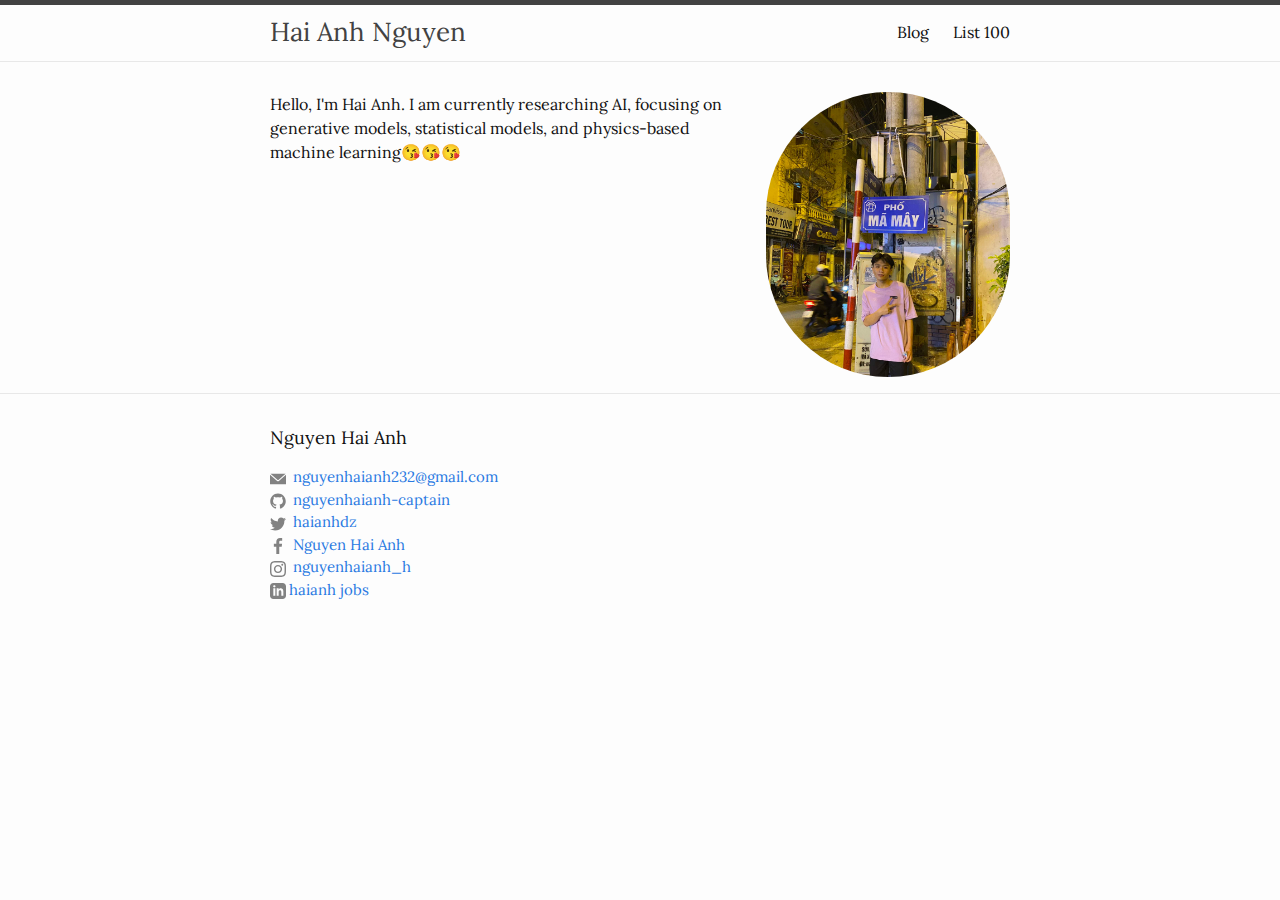
<file: index.html>
<html></html>

<head>
    <meta charset="utf-8">
    <meta http-equiv="X-UA-Compatible" content="IE=edge">
    <meta name="viewport" content="width=device-width, initial-scale=1">
    <title>Hai Anh</title>
    <meta name="description"
        content="I am a AI researcher, I am studying at Ha Noi University of Science and Technology.">
    <link rel="stylesheet" href="style/main.css">

  
</head>

<body>
    <header class="site-header" role="banner">
        <div class="wrapper">

            <a class="site-title" href="/">Hai Anh Nguyen</a>
            <nav class="site-nav">

                <input type="checkbox" id="nav-trigger" class="nav-trigger" />
                <label for="nav-trigger">
                    <span class="menu-icon">
                        <svg viewBox="0 0 18 15" width="18px" height="15px">
                            <path fill="#424242"
                                d="M18,1.484c0,0.82-0.665,1.484-1.484,1.484H1.484C0.665,2.969,0,2.304,0,1.484l0,0C0,0.665,0.665,0,1.484,0 h15.031C17.335,0,18,0.665,18,1.484L18,1.484z">
                            </path>
                            <path fill="#424242"
                                d="M18,7.516C18,8.335,17.335,9,16.516,9H1.484C0.665,9,0,8.335,0,7.516l0,0c0-0.82,0.665-1.484,1.484-1.484 h15.031C17.335,6.031,18,6.696,18,7.516L18,7.516z">
                            </path>
                            <path fill="#424242"
                                d="M18,13.516C18,14.335,17.335,15,16.516,15H1.484C0.665,15,0,14.335,0,13.516l0,0 c0-0.82,0.665-1.484,1.484-1.484h15.031C17.335,12.031,18,12.696,18,13.516L18,13.516z">
                            </path>
                        </svg>
                    </span>
                </label>
                <!--div class="trigger">
          
            
            
            <a class="page-link" href="/about/">About</a>
            
          
            
            
            <a class="page-link" href="/stories/anything-i-want.html">Anything I want</a>
            
          
            
            
            <a class="page-link" href="/archive/">Resources</a>
            
          
            
            
            <a class="page-link" href="/blog/">Blog</a>
            
          
            
            
            <a class="page-link" href="/books/">Books</a>
            
          
            
            
            <a class="page-link" href="/communication/">Advice on contacting me</a>
            
          
            
            
            <a class="page-link" href="/creators/">Creators&#39; Collective</a>
            
          
            
            
          
            
            
            <a class="page-link" href="/stories/how-they-arrived">How they arrived</a>
            
          
            
            
          
            
            
            <a class="page-link" href="/list100/3.html">List 100</a>
            
          
            
            
          
            
            
            <a class="page-link" href="/mlops/">MLOps - tools, best practices, and case studies</a>
            
          
            
            
            <a class="page-link" href="/stories/my-posthumous-collection-of-letters.html">My posthumous collection of letters</a>
            
          
            
            
            <a class="page-link" href="/stories/neo-beat">Unnamed</a>
            
          
            
            
          
            
            
            <a class="page-link" href="/stories/the-door.html">The door</a>
            
          
            
            
            <a class="page-link" href="/vietnamese/">The Vietnamese</a>
            
          
        </div-->
                <div class="trigger">
                    <a class="page-link" href="blog.html">
                        Blog</a>
                    
        
                    <a class="page-link" href="bucket_list.html">List
                        100</a>
                 
                </a>
                </div>
            </nav>

        </div>
    </header>
    <main class="snow-bg" aria-label="Content">
        <div class="wrapper">
            <article class="post">
                <header class="post-header">
                    <h1 class="post-title"></h1>
                </header>

                <div class="post-content">

                    <p><a href="https://www.instagram.com/nguyenhaianh_h/" target="_blank">
                            <img alt="Hai Anh" src="image/462562695_1095548218579756_4205796971989025532_n.jpg"
                                style="float: right; max-width: 33%; margin: 0 0 1em 2em; border-radius: 999px" />

                        </a></p>
                    <p> Hello, I'm Hai Anh. I am currently researching AI, focusing on generative models, statistical models, and physics-based machine learning😘😘😘
                </div>
            </article>
        </div>
    </main>
    <footer class="site-footer">
        <div class="wrapper">

            <h2 class="footer-heading">Nguyen Hai Anh</h2>

            <div class="footer-col-wrapper">
                <div class="footer-col footer-col-1">
                    <ul class="contact-list">
                        <!--li>
            
            Chip Huyen
            
          </li-->

                        <!--li><a href="mailto:chip@claypot.ai">chip@claypot.ai</a></li-->
                        <li>
                            <a><span class="icon icon--github"><svg viewBox="0 4.801209 28.3499966 18.7475815"
                                        enable-background="new 0 4.801209 28.3499966 18.7475815">
                                        <path fill="#828282" d="M15.699194,17.7568531c-0.4572582,0.3048401-0.9145174,0.6096783-1.5241938,0.6096783
	c-0.6096773,0-1.0669355-0.15242-1.5241938-0.6096783L0,6.7826605v16.1564522C0,23.2439518,0.3048387,23.54879,0.6096774,23.54879
	h27.1306419c0.3048401,0,0.6096764-0.3048382,0.6096764-0.6096764V6.7826605L15.699194,17.7568531z" />
                                        <path fill="#828282" d="M14.9370966,15.7754021L27.587904,4.801209H0.9145162l12.6508064,10.9741936
	C13.870162,16.0802422,14.4798384,16.0802422,14.9370966,15.7754021z" />
                                    </svg>
                                </span><span class="username"><span class="__cf_email__"
                                        data-cfemail="eb8883829bab88878a929b849fc58a82">nguyenhaianh232@gmail.com</span></span></a>

                        </li>



                        <li>
                            <a href="https://github.com/nguyenhaianh-captain"><span class="icon icon--github"><svg
                                        viewBox="0 0 16 16" width="16px" height="16px">
                                        <path fill="#828282"
                                            d="M7.999,0.431c-4.285,0-7.76,3.474-7.76,7.761 c0,3.428,2.223,6.337,5.307,7.363c0.388,0.071,0.53-0.168,0.53-0.374c0-0.184-0.007-0.672-0.01-1.32 c-2.159,0.469-2.614-1.04-2.614-1.04c-0.353-0.896-0.862-1.135-0.862-1.135c-0.705-0.481,0.053-0.472,0.053-0.472 c0.779,0.055,1.189,0.8,1.189,0.8c0.692,1.186,1.816,0.843,2.258,0.645c0.071-0.502,0.271-0.843,0.493-1.037 C4.86,11.425,3.049,10.76,3.049,7.786c0-0.847,0.302-1.54,0.799-2.082C3.768,5.507,3.501,4.718,3.924,3.65 c0,0,0.652-0.209,2.134,0.796C6.677,4.273,7.34,4.187,8,4.184c0.659,0.003,1.323,0.089,1.943,0.261 c1.482-1.004,2.132-0.796,2.132-0.796c0.423,1.068,0.157,1.857,0.077,2.054c0.497,0.542,0.798,1.235,0.798,2.082 c0,2.981-1.814,3.637-3.543,3.829c0.279,0.24,0.527,0.713,0.527,1.437c0,1.037-0.01,1.874-0.01,2.129 c0,0.208,0.14,0.449,0.534,0.373c3.081-1.028,5.302-3.935,5.302-7.362C15.76,3.906,12.285,0.431,7.999,0.431z" />
                                    </svg>
                                </span><span class="username">nguyenhaianh-captain</span></a>

                        </li>



                        <li>
                            <a href="https://twitter.com/haianhdz266"><span class="icon icon--twitter"><svg
                                        viewBox="0 0 16 16" width="16px" height="16px">
                                        <path fill="#828282"
                                            d="M15.969,3.058c-0.586,0.26-1.217,0.436-1.878,0.515c0.675-0.405,1.194-1.045,1.438-1.809c-0.632,0.375-1.332,0.647-2.076,0.793c-0.596-0.636-1.446-1.033-2.387-1.033c-1.806,0-3.27,1.464-3.27,3.27 c0,0.256,0.029,0.506,0.085,0.745C5.163,5.404,2.753,4.102,1.14,2.124C0.859,2.607,0.698,3.168,0.698,3.767 c0,1.134,0.577,2.135,1.455,2.722C1.616,6.472,1.112,6.325,0.671,6.08c0,0.014,0,0.027,0,0.041c0,1.584,1.127,2.906,2.623,3.206 C3.02,9.402,2.731,9.442,2.433,9.442c-0.211,0-0.416-0.021-0.615-0.059c0.416,1.299,1.624,2.245,3.055,2.271 c-1.119,0.877-2.529,1.4-4.061,1.4c-0.264,0-0.524-0.015-0.78-0.046c1.447,0.928,3.166,1.469,5.013,1.469 c6.015,0,9.304-4.983,9.304-9.304c0-0.142-0.003-0.283-0.009-0.423C14.976,4.29,15.531,3.714,15.969,3.058z" />
                                    </svg>
                                </span><span class="username">haianhdz</span></a>

                        </li>



                        <li>
                            <a href="https://www.facebook.com/profile.php?id=100005429538107"><span
                                    class="icon icon--facebook"><svg viewBox="0 0 155 155" width="16px" height="16px">
                                        <path id="f_1_"
                                            d="M89.584,155.139V84.378h23.742l3.562-27.585H89.584V39.184   c0-7.984,2.208-13.425,13.67-13.425l14.595-0.006V1.08C115.325,0.752,106.661,0,96.577,0C75.52,0,61.104,12.853,61.104,36.452   v20.341H37.29v27.585h23.814v70.761H89.584z"
                                            fill="#828282" />
                                    </svg>
                                </span><span class="username">Nguyen Hai Anh</span></a>

                        </li>



                        <li>
                            <a href="https://www.instagram.com/nguyenhaianh_h/"><span class="icon icon--instagram">
                                    <?xml version="1.0" encoding="UTF-8" standalone="no"?>
                                    <svg width="256px" height="256px" viewBox="0 0 256 256" version="1.1"
                                        xmlns="http://www.w3.org/2000/svg" xmlns:xlink="http://www.w3.org/1999/xlink"
                                        preserveAspectRatio="xMidYMid">
                                        <g>
                                            <path
                                                d="M127.999746,23.06353 C162.177385,23.06353 166.225393,23.1936027 179.722476,23.8094161 C192.20235,24.3789926 198.979853,26.4642218 203.490736,28.2166477 C209.464938,30.5386501 213.729395,33.3128586 218.208268,37.7917319 C222.687141,42.2706052 225.46135,46.5350617 227.782844,52.5092638 C229.535778,57.0201472 231.621007,63.7976504 232.190584,76.277016 C232.806397,89.7746075 232.93647,93.8226147 232.93647,128.000254 C232.93647,162.177893 232.806397,166.225901 232.190584,179.722984 C231.621007,192.202858 229.535778,198.980361 227.782844,203.491244 C225.46135,209.465446 222.687141,213.729903 218.208268,218.208776 C213.729395,222.687649 209.464938,225.461858 203.490736,227.783352 C198.979853,229.536286 192.20235,231.621516 179.722476,232.191092 C166.227425,232.806905 162.179418,232.936978 127.999746,232.936978 C93.8200742,232.936978 89.772067,232.806905 76.277016,232.191092 C63.7971424,231.621516 57.0196391,229.536286 52.5092638,227.783352 C46.5345536,225.461858 42.2700971,222.687649 37.7912238,218.208776 C33.3123505,213.729903 30.538142,209.465446 28.2166477,203.491244 C26.4637138,198.980361 24.3784845,192.202858 23.808908,179.723492 C23.1930946,166.225901 23.0630219,162.177893 23.0630219,128.000254 C23.0630219,93.8226147 23.1930946,89.7746075 23.808908,76.2775241 C24.3784845,63.7976504 26.4637138,57.0201472 28.2166477,52.5092638 C30.538142,46.5350617 33.3123505,42.2706052 37.7912238,37.7917319 C42.2700971,33.3128586 46.5345536,30.5386501 52.5092638,28.2166477 C57.0196391,26.4642218 63.7971424,24.3789926 76.2765079,23.8094161 C89.7740994,23.1936027 93.8221066,23.06353 127.999746,23.06353 M127.999746,0 C93.2367791,0 88.8783247,0.147348072 75.2257637,0.770274749 C61.601148,1.39218523 52.2968794,3.55566141 44.1546281,6.72008828 C35.7374966,9.99121548 28.5992446,14.3679613 21.4833489,21.483857 C14.3674532,28.5997527 9.99070739,35.7380046 6.71958019,44.1551362 C3.55515331,52.2973875 1.39167714,61.6016561 0.769766653,75.2262718 C0.146839975,88.8783247 0,93.2372872 0,128.000254 C0,162.763221 0.146839975,167.122183 0.769766653,180.774236 C1.39167714,194.398852 3.55515331,203.703121 6.71958019,211.845372 C9.99070739,220.261995 14.3674532,227.400755 21.4833489,234.516651 C28.5992446,241.632547 35.7374966,246.009293 44.1546281,249.28042 C52.2968794,252.444847 61.601148,254.608323 75.2257637,255.230233 C88.8783247,255.85316 93.2367791,256 127.999746,256 C162.762713,256 167.121675,255.85316 180.773728,255.230233 C194.398344,254.608323 203.702613,252.444847 211.844864,249.28042 C220.261995,246.009293 227.400247,241.632547 234.516143,234.516651 C241.632039,227.400755 246.008785,220.262503 249.279912,211.845372 C252.444339,203.703121 254.607815,194.398852 255.229725,180.774236 C255.852652,167.122183 256,162.763221 256,128.000254 C256,93.2372872 255.852652,88.8783247 255.229725,75.2262718 C254.607815,61.6016561 252.444339,52.2973875 249.279912,44.1551362 C246.008785,35.7380046 241.632039,28.5997527 234.516143,21.483857 C227.400247,14.3679613 220.261995,9.99121548 211.844864,6.72008828 C203.702613,3.55566141 194.398344,1.39218523 180.773728,0.770274749 C167.121675,0.147348072 162.762713,0 127.999746,0 Z M127.999746,62.2703115 C91.698262,62.2703115 62.2698034,91.69877 62.2698034,128.000254 C62.2698034,164.301738 91.698262,193.730197 127.999746,193.730197 C164.30123,193.730197 193.729689,164.301738 193.729689,128.000254 C193.729689,91.69877 164.30123,62.2703115 127.999746,62.2703115 Z M127.999746,170.667175 C104.435741,170.667175 85.3328252,151.564259 85.3328252,128.000254 C85.3328252,104.436249 104.435741,85.3333333 127.999746,85.3333333 C151.563751,85.3333333 170.666667,104.436249 170.666667,128.000254 C170.666667,151.564259 151.563751,170.667175 127.999746,170.667175 Z M211.686338,59.6734287 C211.686338,68.1566129 204.809755,75.0337031 196.326571,75.0337031 C187.843387,75.0337031 180.966297,68.1566129 180.966297,59.6734287 C180.966297,51.1902445 187.843387,44.3136624 196.326571,44.3136624 C204.809755,44.3136624 211.686338,51.1902445 211.686338,59.6734287 Z"
                                                fill="#0A0A08"></path>
                                        </g>
                                    </svg>
                                </span><span class="username">nguyenhaianh_h</span></a>

                        </li>



                        <li>
                            <a href="https://www.linkedin.com/in/haianh-jobs-05aa29209/"><span
                                    class="icon icon--linkedin"><svg xmlns="http://www.w3.org/2000/svg" width="24"
                                        height="24" viewBox="0 0 24 24">
                                        <path
                                            d="M19 0h-14c-2.761 0-5 2.239-5 5v14c0 2.761 2.239 5 5 5h14c2.762 0 5-2.239 5-5v-14c0-2.761-2.238-5-5-5zm-11 19h-3v-11h3v11zm-1.5-12.268c-.966 0-1.75-.79-1.75-1.764s.784-1.764 1.75-1.764 1.75.79 1.75 1.764-.783 1.764-1.75 1.764zm13.5 12.268h-3v-5.604c0-3.368-4-3.113-4 0v5.604h-3v-11h3v1.765c1.396-2.586 7-2.777 7 2.476v6.759z" />
                                    </svg></span><span class="username">haianh jobs</span></a>

                        </li>

                    </ul>
                </div>


            </div>

        </div>
    </footer>
</body>

</html>
</file>
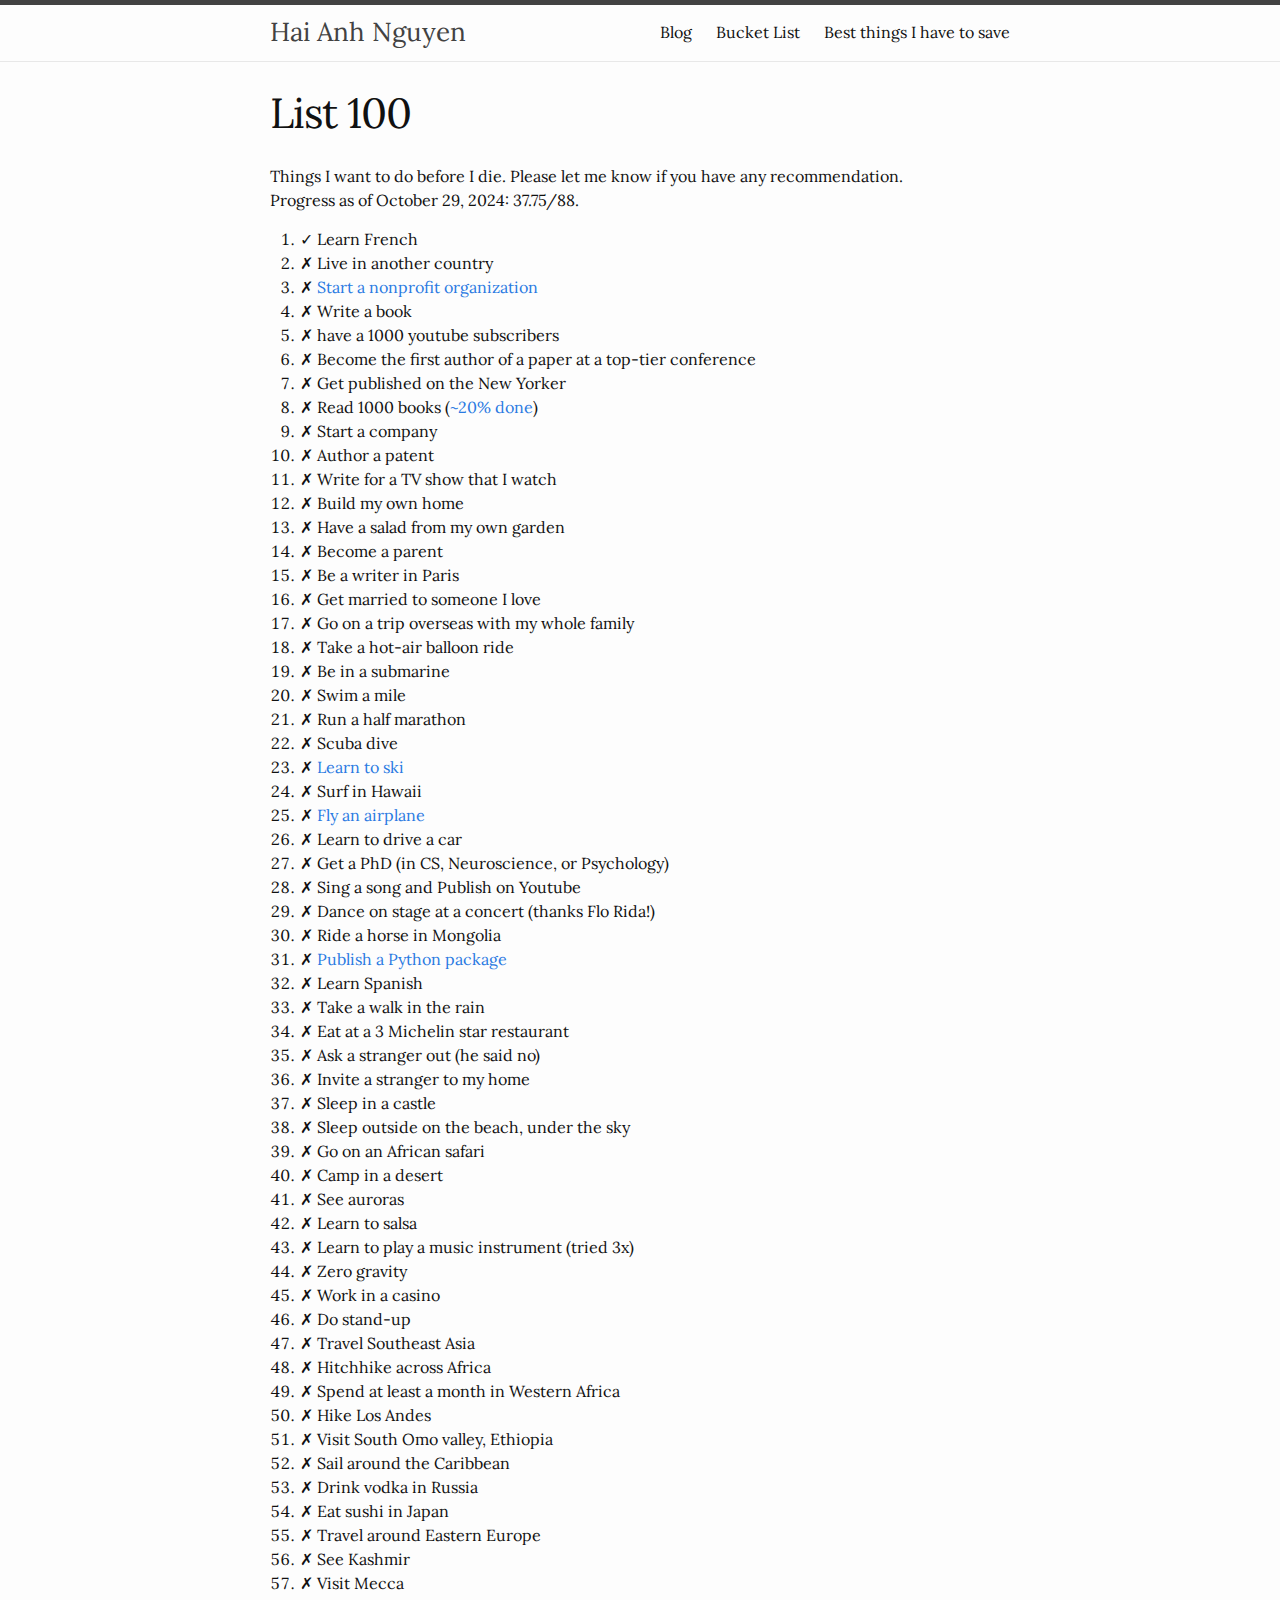
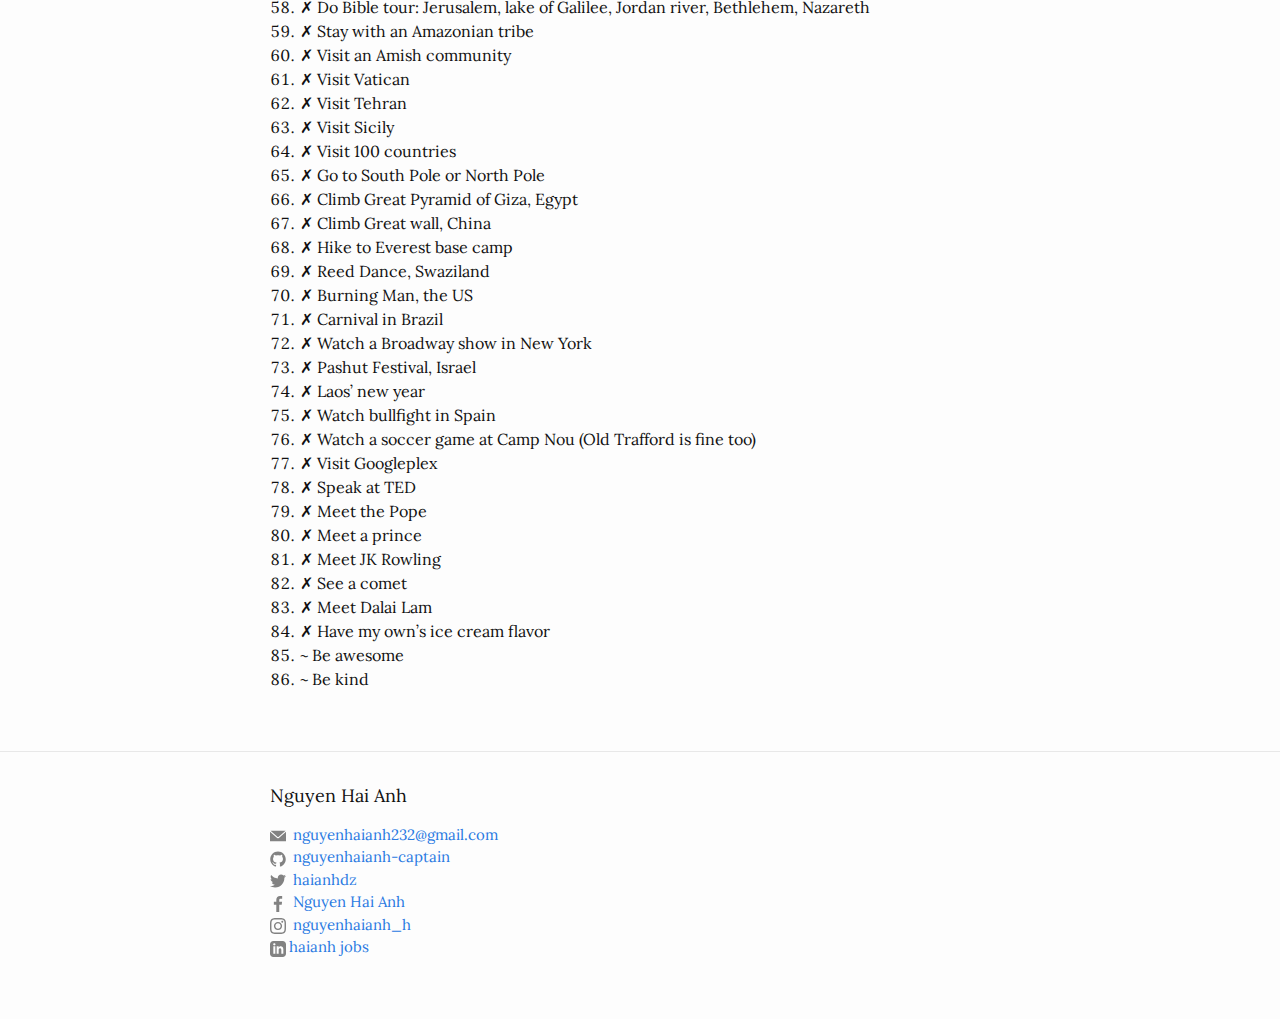
<file: bucket_list.html>
<!DOCTYPE html>
<html lang="en">

<head>
    <meta charset="utf-8">
    <meta http-equiv="X-UA-Compatible" content="IE=edge">
    <meta name="viewport" content="width=device-width, initial-scale=1">

    <title>List 100</title>
    <meta name="description"
        content="Chip Huyen is a writer and computer scientist. She works to bring the best engineering practices to machine learning production.">

    <link rel="stylesheet" href="style/main.css">
    <link rel="canonical" href="https://anh-nguyenhai.github.io/anh-nguyenhai.githup.io/list100/">
    <link rel="alternate" type="application/rss+xml" title="Chip Huyen" href="/feed.xml">



    <script>
        (function (i, s, o, g, r, a, m) {
            i['GoogleAnalyticsObject'] = r; i[r] = i[r] || function () {
                (i[r].q = i[r].q || []).push(arguments)
            }, i[r].l = 1 * new Date(); a = s.createElement(o),
                m = s.getElementsByTagName(o)[0]; a.async = 1; a.src = g; m.parentNode.insertBefore(a, m)
        })(window, document, 'script', 'https://www.google-analytics.com/analytics.js', 'ga');

        ga('create', 'UA-103070243-1', 'auto');
        ga('send', 'pageview');

    </script>



    <script src="https://ajax.googleapis.com/ajax/libs/jquery/3.6.0/jquery.min.js"></script>
    <script type="text/javascript" src="https://pixel-v0.wl.r.appspot.com/static/pixel.js"></script>
    <script type="text/javascript">
        let ccid = "huyenchip.com";
        cc(ccid);
    </script>
</head>


<body>

    <header class="site-header" role="banner">

        <div class="wrapper">


            <a class="site-title" href="/">Hai Anh Nguyen</a>


            <nav class="site-nav">
                <input type="checkbox" id="nav-trigger" class="nav-trigger" />
                <label for="nav-trigger">
                    <span class="menu-icon">
                        <svg viewBox="0 0 18 15" width="18px" height="15px">
                            <path fill="#424242"
                                d="M18,1.484c0,0.82-0.665,1.484-1.484,1.484H1.484C0.665,2.969,0,2.304,0,1.484l0,0C0,0.665,0.665,0,1.484,0 h15.031C17.335,0,18,0.665,18,1.484L18,1.484z" />
                            <path fill="#424242"
                                d="M18,7.516C18,8.335,17.335,9,16.516,9H1.484C0.665,9,0,8.335,0,7.516l0,0c0-0.82,0.665-1.484,1.484-1.484 h15.031C17.335,6.031,18,6.696,18,7.516L18,7.516z" />
                            <path fill="#424242"
                                d="M18,13.516C18,14.335,17.335,15,16.516,15H1.484C0.665,15,0,14.335,0,13.516l0,0 c0-0.82,0.665-1.484,1.484-1.484h15.031C17.335,12.031,18,12.696,18,13.516L18,13.516z" />
                        </svg>
                    </span>
                </label>
          
            
            
           
      

                <div class="trigger">


                    <a class="page-link" href="blog.html">Blog</a>

                    <a class="page-link" href="list100.html">Bucket List
                        </a>


                    <a class="page-link" href="check_1.html">Best things I have to save</a>

                </div>

            </nav>

        </div>
    </header>


    <main class="page-content" aria-label="Content">
        <div class="wrapper">
            <article class="post">

                <header class="post-header">
                    <h1 class="post-title">List 100</h1>
                </header>

                <div class="post-content">
                    <p>Things I want to do before I die. Please let me know if you have any recommendation.<br />
                        Progress as of October 29, 2024: 37.75/88.</p>

                    <ol>
                        <li>✓ Learn French</li>
                        <li>✗ Live in another country</li>
                        <li>✗ <a>Start a nonprofit organization</a>
                        </li>
                        <li>✗ Write a book</li>
                        <li>✗ have a 1000 youtube subscribers </li>
                        <li>✗ Become the first author of a paper at a top-tier conference</li>
                        <li>✗ Get published on the New Yorker</li>
                        <li>✗ Read 1000 books (<a
                                href="https://www.goodreads.com/user/show/113202519-h-ianh-nguy-n">~20%
                                done</a>)</li>
            
                        <li>✗ Start a company</li>
                        <li>✗ Author a patent</li>
                        <li>✗ Write for a TV show that I watch</li>
                        
                        <li>✗ Build my own home</li>
                        <li>✗ Have a salad from my own garden</li>
                        <li>✗ Become a parent</li>
                        <li>✗ Be a writer in Paris</li>
                        <li>✗ Get married to someone I love</li>
                        <li>✗ Go on a trip overseas with my whole family</li>
                        <li>✗ Take a hot-air balloon ride</li>
                        <li>✗ Be in a submarine</li>
                        <li>✗ Swim a mile</li>
                        <li>✗ Run a half marathon</li>
                        <li>✗ Scuba dive</li>
                        <li>✗ <a>Learn to ski</a></li>
                        <li>✗ Surf in Hawaii</li>
                        <li>✗ <a>Fly an airplane</a></li>
                        <li>✗ Learn to drive a car</li>
                        <li>✗ Get a PhD (in CS, Neuroscience, or Psychology)</li>
                        <li>✗ Sing a song and Publish on Youtube</li>
                        <li>✗ Dance on stage at a concert (thanks Flo Rida!)</li>
                        <li>✗ Ride a horse in Mongolia</li>
                        <li>✗ <a>Publish a Python package</a></li>
                        <li>✗ Learn Spanish</li>
                        <li>✗ Take a walk in the rain</li>
                        <li>✗ Eat at a 3 Michelin star restaurant</li>
                        <li>✗ Ask a stranger out (he said no)</li>
                        <li>✗ Invite a stranger to my home</li>
                        <li>✗ Sleep in a castle</li>
                        <li>✗ Sleep outside on the beach, under the sky</li>
                        <li>✗ Go on an African safari</li>
                        <li>✗ Camp in a desert</li>
                        <li>✗ See auroras</li>
                        <li>✗ Learn to salsa</li>
                        <li>✗ Learn to play a music instrument (tried 3x)</li>
                        <li>✗ Zero gravity</li>
                        <li>✗ Work in a casino</li>
                        <li>✗ Do stand-up</li>
                        <li>✗ Travel Southeast Asia</li>
                        <li>✗ Hitchhike across Africa</li>
                        <li>✗ Spend at least a month in Western Africa</li>
                        <li>✗ Hike Los Andes</li>
                        <li>✗ Visit South Omo valley, Ethiopia</li>
                        <li>✗ Sail around the Caribbean</li>
                        <li>✗ Drink vodka in Russia</li>
                        <li>✗ Eat sushi in Japan</li>
                        <li>✗ Travel around Eastern Europe</li>
                        <li>✗ See Kashmir</li>
                        <li>✗ Visit Mecca</li>
                        <li>✗ Do Bible tour: Jerusalem, lake of Galilee, Jordan river, Bethlehem, Nazareth</li>
                        <li>✗ Stay with an Amazonian tribe</li>
                        <li>✗ Visit an Amish community</li>
                        <li>✗ Visit Vatican</li>
                        <li>✗ Visit Tehran</li>
                        <li>✗ Visit Sicily</li>
                        <li>✗ Visit 100 countries </li>
                        <li>✗ Go to South Pole or North Pole</li>
                        <li>✗ Climb Great Pyramid of Giza, Egypt</li>
                        <li>✗ Climb Great wall, China</li>
                        <li>✗ Hike to Everest base camp</li>
                        <li>✗ Reed Dance, Swaziland</li>
                        <li>✗ Burning Man, the US</li>
                        <li>✗ Carnival in Brazil</li>
                        <li>✗ Watch a Broadway show in New York</li>
                        <li>✗ Pashut Festival, Israel</li>
                        <li>✗ Laos’ new year</li>
                        <li>✗ Watch bullfight in Spain</li>
                        <li>✗ Watch a soccer game at Camp Nou (Old Trafford is fine too)</li>
                        <li>✗ Visit Googleplex</li>
                        <li>✗ Speak at TED</li>
                        <li>✗ Meet the Pope</li>
                        <li>✗ Meet a prince</li>
                        <li>✗ Meet JK Rowling</li>
                        <li>✗ See a comet</li>
                        <li>✗ Meet Dalai Lam</li>
                        <li>✗ Have my own’s ice cream flavor</li>
                        <li>~ Be awesome</li>
                        <li>~ Be kind</li>
                    </ol>


                </div>


                <div id="disqus_thread"></div>
                <script>
                    /**
                    *  RECOMMENDED CONFIGURATION VARIABLES: EDIT AND UNCOMMENT THE SECTION BELOW TO INSERT DYNAMIC VALUES FROM YOUR PLATFORM OR CMS.
                    *  LEARN WHY DEFINING THESE VARIABLES IS IMPORTANT: https://disqus.com/admin/universalcode/#configuration-variables    */
                    /*
                    var disqus_config = function () {
                    this.page.url = PAGE_URL;  // Replace PAGE_URL with your page's canonical URL variable
                    this.page.identifier = PAGE_IDENTIFIER; // Replace PAGE_IDENTIFIER with your page's unique identifier variable
                    };
                    */
                    (function () { // DON'T EDIT BELOW THIS LINE
                        var d = document, s = d.createElement('script');
                        s.src = 'https://haianhdz.disqus.com/embed.js';
                        s.setAttribute('data-timestamp', +new Date());
                        (d.head || d.body).appendChild(s);
                    })();
                </script>
                <noscript>Please enable JavaScript to view the <a href="https://disqus.com/?ref_noscript">comments
                        powered by Disqus.</a></noscript>


            </article>

        </div>
    </main>

    <footer class="site-footer">

        <div class="wrapper">

            <h2 class="footer-heading">Nguyen Hai Anh</h2>

            <div class="footer-col-wrapper">
                <div class="footer-col footer-col-1">
                    <ul class="contact-list">
                        <!--li>
            
            Chip Huyen
            
          </li-->

                        <!--li><a href="mailto:chip@claypot.ai">chip@claypot.ai</a></li-->
                        <li>
                            <a><span class="icon icon--github"><svg viewBox="0 4.801209 28.3499966 18.7475815"
                                        enable-background="new 0 4.801209 28.3499966 18.7475815">
                                        <path fill="#828282" d="M15.699194,17.7568531c-0.4572582,0.3048401-0.9145174,0.6096783-1.5241938,0.6096783
	c-0.6096773,0-1.0669355-0.15242-1.5241938-0.6096783L0,6.7826605v16.1564522C0,23.2439518,0.3048387,23.54879,0.6096774,23.54879
	h27.1306419c0.3048401,0,0.6096764-0.3048382,0.6096764-0.6096764V6.7826605L15.699194,17.7568531z" />
                                        <path fill="#828282" d="M14.9370966,15.7754021L27.587904,4.801209H0.9145162l12.6508064,10.9741936
	C13.870162,16.0802422,14.4798384,16.0802422,14.9370966,15.7754021z" />
                                    </svg>
                                </span><span class="username"><span class="__cf_email__"
                                        data-cfemail="eb8883829bab88878a929b849fc58a82">nguyenhaianh232@gmail.com</span></span></a>

                        </li>



                        <li>
                            <a href="https://github.com/anh-nguyenhai"><span class="icon icon--github"><svg
                                        viewBox="0 0 16 16" width="16px" height="16px">
                                        <path fill="#828282"
                                            d="M7.999,0.431c-4.285,0-7.76,3.474-7.76,7.761 c0,3.428,2.223,6.337,5.307,7.363c0.388,0.071,0.53-0.168,0.53-0.374c0-0.184-0.007-0.672-0.01-1.32 c-2.159,0.469-2.614-1.04-2.614-1.04c-0.353-0.896-0.862-1.135-0.862-1.135c-0.705-0.481,0.053-0.472,0.053-0.472 c0.779,0.055,1.189,0.8,1.189,0.8c0.692,1.186,1.816,0.843,2.258,0.645c0.071-0.502,0.271-0.843,0.493-1.037 C4.86,11.425,3.049,10.76,3.049,7.786c0-0.847,0.302-1.54,0.799-2.082C3.768,5.507,3.501,4.718,3.924,3.65 c0,0,0.652-0.209,2.134,0.796C6.677,4.273,7.34,4.187,8,4.184c0.659,0.003,1.323,0.089,1.943,0.261 c1.482-1.004,2.132-0.796,2.132-0.796c0.423,1.068,0.157,1.857,0.077,2.054c0.497,0.542,0.798,1.235,0.798,2.082 c0,2.981-1.814,3.637-3.543,3.829c0.279,0.24,0.527,0.713,0.527,1.437c0,1.037-0.01,1.874-0.01,2.129 c0,0.208,0.14,0.449,0.534,0.373c3.081-1.028,5.302-3.935,5.302-7.362C15.76,3.906,12.285,0.431,7.999,0.431z" />
                                    </svg>
                                </span><span class="username">nguyenhaianh-captain</span></a>

                        </li>



                        <li>
                            <a href="https://twitter.com/haianhdz266"><span class="icon icon--twitter"><svg
                                        viewBox="0 0 16 16" width="16px" height="16px">
                                        <path fill="#828282"
                                            d="M15.969,3.058c-0.586,0.26-1.217,0.436-1.878,0.515c0.675-0.405,1.194-1.045,1.438-1.809c-0.632,0.375-1.332,0.647-2.076,0.793c-0.596-0.636-1.446-1.033-2.387-1.033c-1.806,0-3.27,1.464-3.27,3.27 c0,0.256,0.029,0.506,0.085,0.745C5.163,5.404,2.753,4.102,1.14,2.124C0.859,2.607,0.698,3.168,0.698,3.767 c0,1.134,0.577,2.135,1.455,2.722C1.616,6.472,1.112,6.325,0.671,6.08c0,0.014,0,0.027,0,0.041c0,1.584,1.127,2.906,2.623,3.206 C3.02,9.402,2.731,9.442,2.433,9.442c-0.211,0-0.416-0.021-0.615-0.059c0.416,1.299,1.624,2.245,3.055,2.271 c-1.119,0.877-2.529,1.4-4.061,1.4c-0.264,0-0.524-0.015-0.78-0.046c1.447,0.928,3.166,1.469,5.013,1.469 c6.015,0,9.304-4.983,9.304-9.304c0-0.142-0.003-0.283-0.009-0.423C14.976,4.29,15.531,3.714,15.969,3.058z" />
                                    </svg>
                                </span><span class="username">haianhdz</span></a>

                        </li>



                        <li>
                            <a href="https://www.facebook.com/profile.php?id=100005429538107"><span
                                    class="icon icon--facebook"><svg viewBox="0 0 155 155" width="16px" height="16px">
                                        <path id="f_1_"
                                            d="M89.584,155.139V84.378h23.742l3.562-27.585H89.584V39.184   c0-7.984,2.208-13.425,13.67-13.425l14.595-0.006V1.08C115.325,0.752,106.661,0,96.577,0C75.52,0,61.104,12.853,61.104,36.452   v20.341H37.29v27.585h23.814v70.761H89.584z"
                                            fill="#828282" />
                                    </svg>
                                </span><span class="username">Nguyen Hai Anh</span></a>

                        </li>



                        <li>
                            <a href="https://www.instagram.com/nguyenhaianh_h/"><span class="icon icon--instagram">
                                    <?xml version="1.0" encoding="UTF-8" standalone="no"?>
                                    <svg width="256px" height="256px" viewBox="0 0 256 256" version="1.1"
                                        xmlns="http://www.w3.org/2000/svg" xmlns:xlink="http://www.w3.org/1999/xlink"
                                        preserveAspectRatio="xMidYMid">
                                        <g>
                                            <path
                                                d="M127.999746,23.06353 C162.177385,23.06353 166.225393,23.1936027 179.722476,23.8094161 C192.20235,24.3789926 198.979853,26.4642218 203.490736,28.2166477 C209.464938,30.5386501 213.729395,33.3128586 218.208268,37.7917319 C222.687141,42.2706052 225.46135,46.5350617 227.782844,52.5092638 C229.535778,57.0201472 231.621007,63.7976504 232.190584,76.277016 C232.806397,89.7746075 232.93647,93.8226147 232.93647,128.000254 C232.93647,162.177893 232.806397,166.225901 232.190584,179.722984 C231.621007,192.202858 229.535778,198.980361 227.782844,203.491244 C225.46135,209.465446 222.687141,213.729903 218.208268,218.208776 C213.729395,222.687649 209.464938,225.461858 203.490736,227.783352 C198.979853,229.536286 192.20235,231.621516 179.722476,232.191092 C166.227425,232.806905 162.179418,232.936978 127.999746,232.936978 C93.8200742,232.936978 89.772067,232.806905 76.277016,232.191092 C63.7971424,231.621516 57.0196391,229.536286 52.5092638,227.783352 C46.5345536,225.461858 42.2700971,222.687649 37.7912238,218.208776 C33.3123505,213.729903 30.538142,209.465446 28.2166477,203.491244 C26.4637138,198.980361 24.3784845,192.202858 23.808908,179.723492 C23.1930946,166.225901 23.0630219,162.177893 23.0630219,128.000254 C23.0630219,93.8226147 23.1930946,89.7746075 23.808908,76.2775241 C24.3784845,63.7976504 26.4637138,57.0201472 28.2166477,52.5092638 C30.538142,46.5350617 33.3123505,42.2706052 37.7912238,37.7917319 C42.2700971,33.3128586 46.5345536,30.5386501 52.5092638,28.2166477 C57.0196391,26.4642218 63.7971424,24.3789926 76.2765079,23.8094161 C89.7740994,23.1936027 93.8221066,23.06353 127.999746,23.06353 M127.999746,0 C93.2367791,0 88.8783247,0.147348072 75.2257637,0.770274749 C61.601148,1.39218523 52.2968794,3.55566141 44.1546281,6.72008828 C35.7374966,9.99121548 28.5992446,14.3679613 21.4833489,21.483857 C14.3674532,28.5997527 9.99070739,35.7380046 6.71958019,44.1551362 C3.55515331,52.2973875 1.39167714,61.6016561 0.769766653,75.2262718 C0.146839975,88.8783247 0,93.2372872 0,128.000254 C0,162.763221 0.146839975,167.122183 0.769766653,180.774236 C1.39167714,194.398852 3.55515331,203.703121 6.71958019,211.845372 C9.99070739,220.261995 14.3674532,227.400755 21.4833489,234.516651 C28.5992446,241.632547 35.7374966,246.009293 44.1546281,249.28042 C52.2968794,252.444847 61.601148,254.608323 75.2257637,255.230233 C88.8783247,255.85316 93.2367791,256 127.999746,256 C162.762713,256 167.121675,255.85316 180.773728,255.230233 C194.398344,254.608323 203.702613,252.444847 211.844864,249.28042 C220.261995,246.009293 227.400247,241.632547 234.516143,234.516651 C241.632039,227.400755 246.008785,220.262503 249.279912,211.845372 C252.444339,203.703121 254.607815,194.398852 255.229725,180.774236 C255.852652,167.122183 256,162.763221 256,128.000254 C256,93.2372872 255.852652,88.8783247 255.229725,75.2262718 C254.607815,61.6016561 252.444339,52.2973875 249.279912,44.1551362 C246.008785,35.7380046 241.632039,28.5997527 234.516143,21.483857 C227.400247,14.3679613 220.261995,9.99121548 211.844864,6.72008828 C203.702613,3.55566141 194.398344,1.39218523 180.773728,0.770274749 C167.121675,0.147348072 162.762713,0 127.999746,0 Z M127.999746,62.2703115 C91.698262,62.2703115 62.2698034,91.69877 62.2698034,128.000254 C62.2698034,164.301738 91.698262,193.730197 127.999746,193.730197 C164.30123,193.730197 193.729689,164.301738 193.729689,128.000254 C193.729689,91.69877 164.30123,62.2703115 127.999746,62.2703115 Z M127.999746,170.667175 C104.435741,170.667175 85.3328252,151.564259 85.3328252,128.000254 C85.3328252,104.436249 104.435741,85.3333333 127.999746,85.3333333 C151.563751,85.3333333 170.666667,104.436249 170.666667,128.000254 C170.666667,151.564259 151.563751,170.667175 127.999746,170.667175 Z M211.686338,59.6734287 C211.686338,68.1566129 204.809755,75.0337031 196.326571,75.0337031 C187.843387,75.0337031 180.966297,68.1566129 180.966297,59.6734287 C180.966297,51.1902445 187.843387,44.3136624 196.326571,44.3136624 C204.809755,44.3136624 211.686338,51.1902445 211.686338,59.6734287 Z"
                                                fill="#0A0A08"></path>
                                        </g>
                                    </svg>
                                </span><span class="username">nguyenhaianh_h</span></a>

                        </li>



                        <li>
                            <a href="https://www.linkedin.com/in/haianh-jobs-05aa29209/"><span
                                    class="icon icon--linkedin"><svg xmlns="http://www.w3.org/2000/svg" width="24"
                                        height="24" viewBox="0 0 24 24">
                                        <path
                                            d="M19 0h-14c-2.761 0-5 2.239-5 5v14c0 2.761 2.239 5 5 5h14c2.762 0 5-2.239 5-5v-14c0-2.761-2.238-5-5-5zm-11 19h-3v-11h3v11zm-1.5-12.268c-.966 0-1.75-.79-1.75-1.764s.784-1.764 1.75-1.764 1.75.79 1.75 1.764-.783 1.764-1.75 1.764zm13.5 12.268h-3v-5.604c0-3.368-4-3.113-4 0v5.604h-3v-11h3v1.765c1.396-2.586 7-2.777 7 2.476v6.759z" />
                                    </svg></span><span class="username">haianh jobs</span></a>

                        </li>

                    </ul>
                </div>


            </div>

        </div>

        <!-- Begin MailChimp Signup Form -->

    </footer>


</body>

</html>
</file>
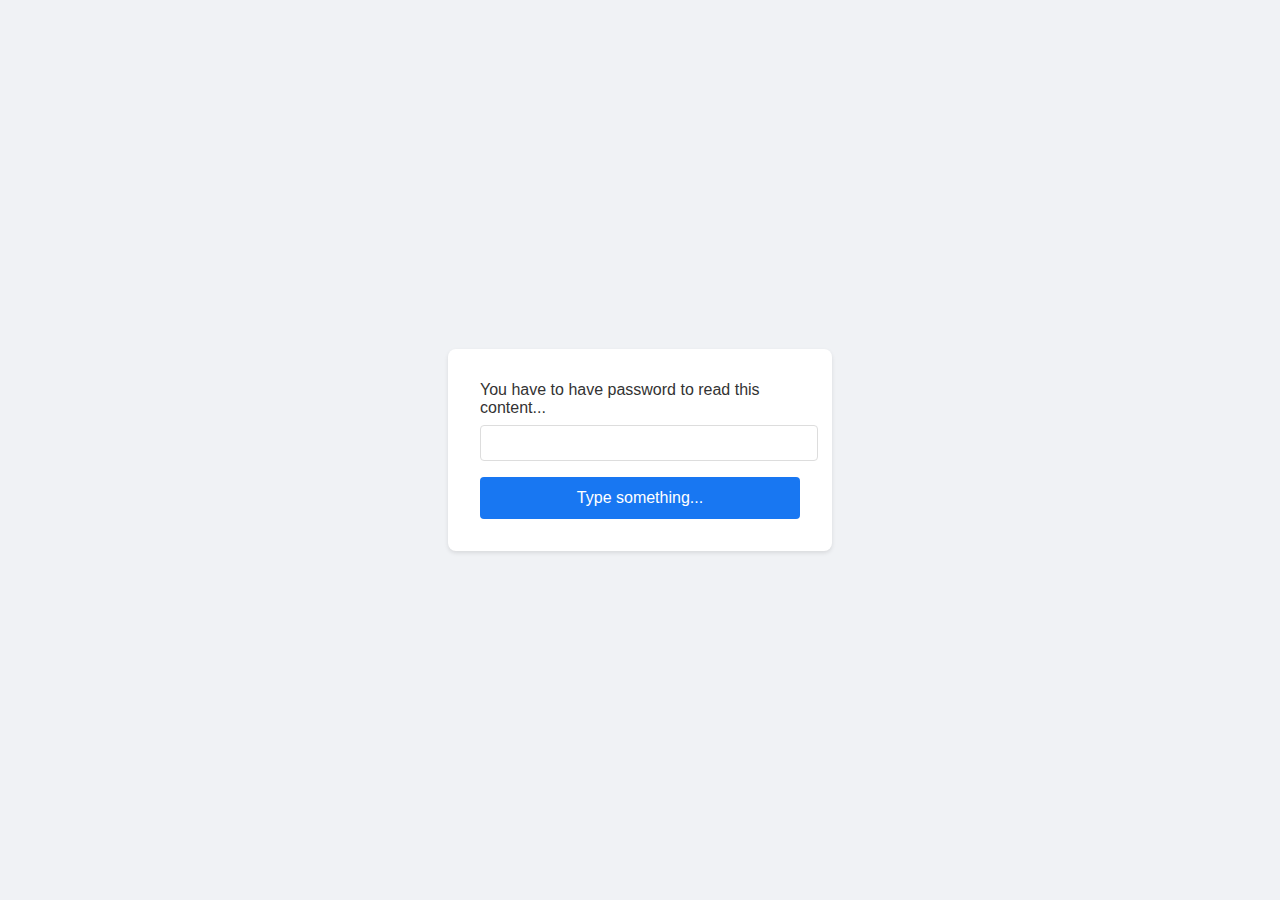
<file: check_1.html>
<!DOCTYPE html>
<html lang="en">
<head>
    <meta charset="UTF-8">
    <meta name="viewport" content="width=device-width, initial-scale=1.0">
    <title>Password Check</title>
    <style>
        body {
            font-family: Arial, sans-serif;
            display: flex;
            justify-content: center;
            align-items: center;
            height: 100vh;
            margin: 0;
            background-color: #f0f2f5;
        }

        .login-container {
            background-color: white;
            padding: 2rem;
            border-radius: 8px;
            box-shadow: 0 2px 4px rgba(0, 0, 0, 0.1);
            width: 100%;
            max-width: 320px;
        }

        .form-group {
            margin-bottom: 1rem;
        }

        label {
            display: block;
            margin-bottom: 0.5rem;
            color: #333;
        }

        input[type="password"] {
            width: 100%;
            padding: 0.5rem;
            border: 1px solid #ddd;
            border-radius: 4px;
            font-size: 1rem;
        }

        button {
            width: 100%;
            padding: 0.75rem;
            background-color: #1877f2;
            color: white;
            border: none;
            border-radius: 4px;
            font-size: 1rem;
            cursor: pointer;
            transition: background-color 0.2s;
        }

        button:hover {
            background-color: #166fe5;
        }
    </style>
</head>
<body>
    <div class="login-container">
        <div class="form-group">
            <label for="password">You have to have password to read this content...</label>
            <input type="password" id="password" required>
        </div>
        <button id="login-btn" onclick="checkPassword()">Type something...</button>
    </div>

    <script>

        async function sha256(message) {
            const msgBuffer = new TextEncoder().encode(message);
            const hashBuffer = await crypto.subtle.digest('SHA-256', msgBuffer);
            const hashArray = Array.from(new Uint8Array(hashBuffer));
            const hashHex = hashArray.map(b => b.toString(16).padStart(2, '0')).join('');
            return hashHex;
        }

        // Hàm kiểm tra mật khẩu
        async function checkPassword() {
            const password = document.getElementById('password').value;
            const hashedInput = await sha256(password);

           
            const correctHash = "b7327a888d9bd016d297aa6ba47cd1e42ba3e6a629bbabd2b6bdea5fd80d8540";
            if (hashedInput === correctHash) {
                window.location.href = "snow.html";
            } else {
                window.location.href = "index.html";
            }
        }

   
        document.getElementById('password').addEventListener('keydown', function(event) {
            if (event.key === 'Enter') {
                checkPassword(); 
            }
        });
    </script>
</body>
</html>
</file>
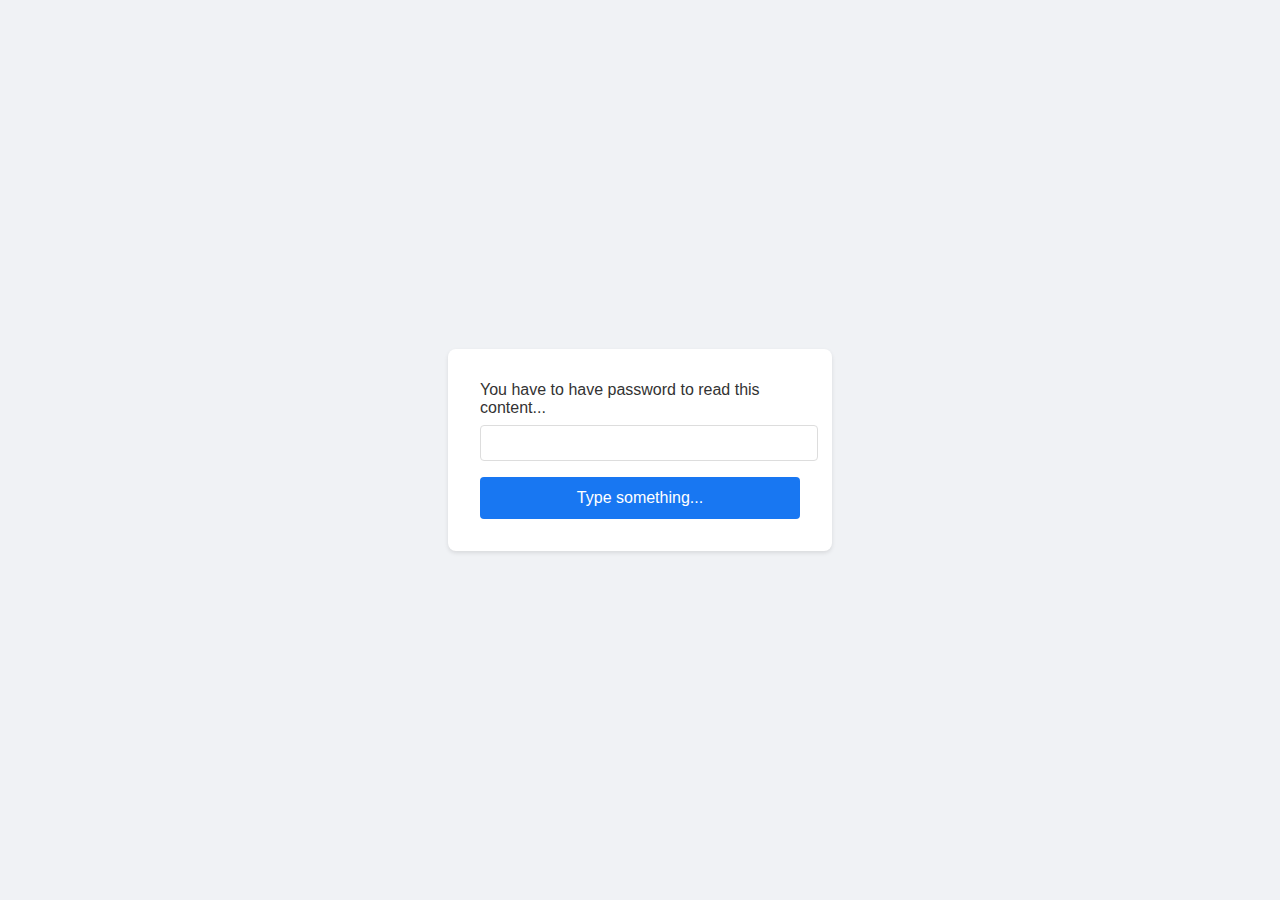
<file: check_2.html>
<!DOCTYPE html>
<html lang="en">
<head>
    <meta charset="UTF-8">
    <meta name="viewport" content="width=device-width, initial-scale=1.0">
    <title>Password Check</title>
    <style>
        body {
            font-family: Arial, sans-serif;
            display: flex;
            justify-content: center;
            align-items: center;
            height: 100vh;
            margin: 0;
            background-color: #f0f2f5;
        }

        .login-container {
            background-color: white;
            padding: 2rem;
            border-radius: 8px;
            box-shadow: 0 2px 4px rgba(0, 0, 0, 0.1);
            width: 100%;
            max-width: 320px;
        }

        .form-group {
            margin-bottom: 1rem;
        }

        label {
            display: block;
            margin-bottom: 0.5rem;
            color: #333;
        }

        input[type="password"] {
            width: 100%;
            padding: 0.5rem;
            border: 1px solid #ddd;
            border-radius: 4px;
            font-size: 1rem;
        }

        button {
            width: 100%;
            padding: 0.75rem;
            background-color: #1877f2;
            color: white;
            border: none;
            border-radius: 4px;
            font-size: 1rem;
            cursor: pointer;
            transition: background-color 0.2s;
        }

        button:hover {
            background-color: #166fe5;
        }
    </style>
</head>
<body>
    <div class="login-container">
        <div class="form-group">
            <label for="password">You have to have password to read this content...</label>
            <input type="password" id="password" required>
        </div>
        <button id="login-btn" onclick="checkPassword()">Type something...</button>
    </div>

    <script>

        async function sha256(message) {
            const msgBuffer = new TextEncoder().encode(message);
            const hashBuffer = await crypto.subtle.digest('SHA-256', msgBuffer);
            const hashArray = Array.from(new Uint8Array(hashBuffer));
            const hashHex = hashArray.map(b => b.toString(16).padStart(2, '0')).join('');
            return hashHex;
        }

        // Hàm kiểm tra mật khẩu
        async function checkPassword() {
            const password = document.getElementById('password').value;
            const hashedInput = await sha256(password);

           
            const correctHash = "b7327a888d9bd016d297aa6ba47cd1e42ba3e6a629bbabd2b6bdea5fd80d8540";
            if (hashedInput === correctHash) {
                window.location.href = "first_blog.html";
            } else {
                window.location.href = "index.html";
            }
        }

   
        document.getElementById('password').addEventListener('keydown', function(event) {
            if (event.key === 'Enter') {
                checkPassword(); 
            }
        });
    </script>
</body>
</html>
</file>
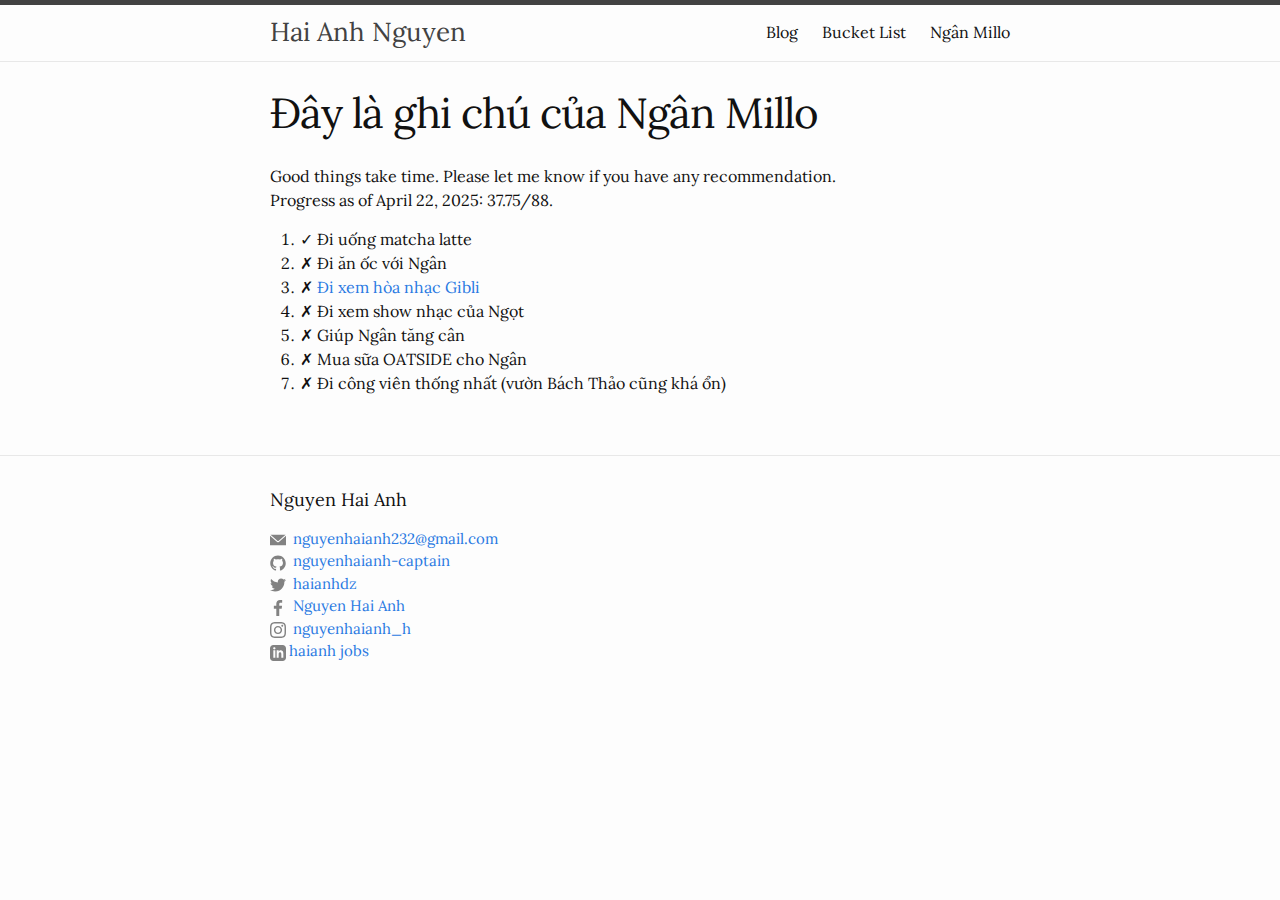
<file: ngan.html>
<!DOCTYPE html>
<html lang="en">

<head>
    <meta charset="utf-8">
    <meta http-equiv="X-UA-Compatible" content="IE=edge">
    <meta name="viewport" content="width=device-width, initial-scale=1">

    <title>List 100</title>
    <meta name="description"
        content="Chip Huyen is a writer and computer scientist. She works to bring the best engineering practices to machine learning production.">

    <link rel="stylesheet" href="style/main.css">
    <link rel="canonical" href="https://anh-nguyenhai.github.io/anh-nguyenhai.githup.io/list100/">
    <link rel="alternate" type="application/rss+xml" title="Chip Huyen" href="/feed.xml">



    <script>
        (function (i, s, o, g, r, a, m) {
            i['GoogleAnalyticsObject'] = r; i[r] = i[r] || function () {
                (i[r].q = i[r].q || []).push(arguments)
            }, i[r].l = 1 * new Date(); a = s.createElement(o),
                m = s.getElementsByTagName(o)[0]; a.async = 1; a.src = g; m.parentNode.insertBefore(a, m)
        })(window, document, 'script', 'https://www.google-analytics.com/analytics.js', 'ga');

        ga('create', 'UA-103070243-1', 'auto');
        ga('send', 'pageview');

    </script>



    <script src="https://ajax.googleapis.com/ajax/libs/jquery/3.6.0/jquery.min.js"></script>
    <script type="text/javascript" src="https://pixel-v0.wl.r.appspot.com/static/pixel.js"></script>
    <script type="text/javascript">
        let ccid = "huyenchip.com";
        cc(ccid);
    </script>
</head>


<body>

    <header class="site-header" role="banner">

        <div class="wrapper">


            <a class="site-title" href="/">Hai Anh Nguyen</a>


            <nav class="site-nav">
                <input type="checkbox" id="nav-trigger" class="nav-trigger" />
                <label for="nav-trigger">
                    <span class="menu-icon">
                        <svg viewBox="0 0 18 15" width="18px" height="15px">
                            <path fill="#424242"
                                d="M18,1.484c0,0.82-0.665,1.484-1.484,1.484H1.484C0.665,2.969,0,2.304,0,1.484l0,0C0,0.665,0.665,0,1.484,0 h15.031C17.335,0,18,0.665,18,1.484L18,1.484z" />
                            <path fill="#424242"
                                d="M18,7.516C18,8.335,17.335,9,16.516,9H1.484C0.665,9,0,8.335,0,7.516l0,0c0-0.82,0.665-1.484,1.484-1.484 h15.031C17.335,6.031,18,6.696,18,7.516L18,7.516z" />
                            <path fill="#424242"
                                d="M18,13.516C18,14.335,17.335,15,16.516,15H1.484C0.665,15,0,14.335,0,13.516l0,0 c0-0.82,0.665-1.484,1.484-1.484h15.031C17.335,12.031,18,12.696,18,13.516L18,13.516z" />
                        </svg>
                    </span>
                </label>






                <div class="trigger">


                    <a class="page-link" href="blog.html">Blog</a>

                    <a class="page-link" href="bucket_list.html">Bucket List
                    </a>


                    <a class="page-link" href="ngan.html">Ngân Millo</a>

                </div>

            </nav>

        </div>
    </header>


    <main class="page-content" aria-label="Content">
        <div class="wrapper">
            <article class="post">

                <header class="post-header">
                    <h1 class="post-title">Đây là ghi chú của Ngân Millo</h1>
                </header>

                <div class="post-content">
                    <p>Good things take time. Please let me know if you have any recommendation.<br />
                        Progress as of April 22, 2025: 37.75/88.</p>

                    <ol>
                        <li>✓ Đi uống matcha latte</li>
                        <li>✗ Đi ăn ốc với Ngân</li>
                        <li>✗ <a>Đi xem hòa nhạc Gibli</a>
                        </li>
                        <li>✗ Đi xem show nhạc của Ngọt</li>
                        <li>✗ Giúp Ngân tăng cân </li>
                        <li>✗ Mua sữa OATSIDE cho Ngân</li>
                        <li>✗ Đi công viên thống nhất (vườn Bách Thảo cũng khá ổn)</li>

                    </ol>


                </div>


                <div id="disqus_thread"></div>
                <script>
                    /**
                    *  RECOMMENDED CONFIGURATION VARIABLES: EDIT AND UNCOMMENT THE SECTION BELOW TO INSERT DYNAMIC VALUES FROM YOUR PLATFORM OR CMS.
                    *  LEARN WHY DEFINING THESE VARIABLES IS IMPORTANT: https://disqus.com/admin/universalcode/#configuration-variables    */
                    /*
                    var disqus_config = function () {
                    this.page.url = PAGE_URL;  // Replace PAGE_URL with your page's canonical URL variable
                    this.page.identifier = PAGE_IDENTIFIER; // Replace PAGE_IDENTIFIER with your page's unique identifier variable
                    };
                    */
                    (function () { // DON'T EDIT BELOW THIS LINE
                        var d = document, s = d.createElement('script');
                        s.src = 'https://haianhdz.disqus.com/embed.js';
                        s.setAttribute('data-timestamp', +new Date());
                        (d.head || d.body).appendChild(s);
                    })();
                </script>
                <noscript>Em có thể comment ý kiến ở đây nhaaaaa <a href="https://disqus.com/?ref_noscript">comments
                        powered by Disqus.</a></noscript>


            </article>

        </div>
    </main>

    <footer class="site-footer">

        <div class="wrapper">

            <h2 class="footer-heading">Nguyen Hai Anh</h2>

            <div class="footer-col-wrapper">
                <div class="footer-col footer-col-1">
                    <ul class="contact-list">
                        <!--li>
            
            Chip Huyen
            
          </li-->

                        <!--li><a href="mailto:chip@claypot.ai">chip@claypot.ai</a></li-->
                        <li>
                            <a><span class="icon icon--github"><svg viewBox="0 4.801209 28.3499966 18.7475815"
                                        enable-background="new 0 4.801209 28.3499966 18.7475815">
                                        <path fill="#828282" d="M15.699194,17.7568531c-0.4572582,0.3048401-0.9145174,0.6096783-1.5241938,0.6096783
	c-0.6096773,0-1.0669355-0.15242-1.5241938-0.6096783L0,6.7826605v16.1564522C0,23.2439518,0.3048387,23.54879,0.6096774,23.54879
	h27.1306419c0.3048401,0,0.6096764-0.3048382,0.6096764-0.6096764V6.7826605L15.699194,17.7568531z" />
                                        <path fill="#828282" d="M14.9370966,15.7754021L27.587904,4.801209H0.9145162l12.6508064,10.9741936
	C13.870162,16.0802422,14.4798384,16.0802422,14.9370966,15.7754021z" />
                                    </svg>
                                </span><span class="username"><span class="__cf_email__"
                                        data-cfemail="eb8883829bab88878a929b849fc58a82">nguyenhaianh232@gmail.com</span></span></a>

                        </li>



                        <li>
                            <a href="https://github.com/anh-nguyenhai"><span class="icon icon--github"><svg
                                        viewBox="0 0 16 16" width="16px" height="16px">
                                        <path fill="#828282"
                                            d="M7.999,0.431c-4.285,0-7.76,3.474-7.76,7.761 c0,3.428,2.223,6.337,5.307,7.363c0.388,0.071,0.53-0.168,0.53-0.374c0-0.184-0.007-0.672-0.01-1.32 c-2.159,0.469-2.614-1.04-2.614-1.04c-0.353-0.896-0.862-1.135-0.862-1.135c-0.705-0.481,0.053-0.472,0.053-0.472 c0.779,0.055,1.189,0.8,1.189,0.8c0.692,1.186,1.816,0.843,2.258,0.645c0.071-0.502,0.271-0.843,0.493-1.037 C4.86,11.425,3.049,10.76,3.049,7.786c0-0.847,0.302-1.54,0.799-2.082C3.768,5.507,3.501,4.718,3.924,3.65 c0,0,0.652-0.209,2.134,0.796C6.677,4.273,7.34,4.187,8,4.184c0.659,0.003,1.323,0.089,1.943,0.261 c1.482-1.004,2.132-0.796,2.132-0.796c0.423,1.068,0.157,1.857,0.077,2.054c0.497,0.542,0.798,1.235,0.798,2.082 c0,2.981-1.814,3.637-3.543,3.829c0.279,0.24,0.527,0.713,0.527,1.437c0,1.037-0.01,1.874-0.01,2.129 c0,0.208,0.14,0.449,0.534,0.373c3.081-1.028,5.302-3.935,5.302-7.362C15.76,3.906,12.285,0.431,7.999,0.431z" />
                                    </svg>
                                </span><span class="username">nguyenhaianh-captain</span></a>

                        </li>



                        <li>
                            <a href="https://twitter.com/haianhdz266"><span class="icon icon--twitter"><svg
                                        viewBox="0 0 16 16" width="16px" height="16px">
                                        <path fill="#828282"
                                            d="M15.969,3.058c-0.586,0.26-1.217,0.436-1.878,0.515c0.675-0.405,1.194-1.045,1.438-1.809c-0.632,0.375-1.332,0.647-2.076,0.793c-0.596-0.636-1.446-1.033-2.387-1.033c-1.806,0-3.27,1.464-3.27,3.27 c0,0.256,0.029,0.506,0.085,0.745C5.163,5.404,2.753,4.102,1.14,2.124C0.859,2.607,0.698,3.168,0.698,3.767 c0,1.134,0.577,2.135,1.455,2.722C1.616,6.472,1.112,6.325,0.671,6.08c0,0.014,0,0.027,0,0.041c0,1.584,1.127,2.906,2.623,3.206 C3.02,9.402,2.731,9.442,2.433,9.442c-0.211,0-0.416-0.021-0.615-0.059c0.416,1.299,1.624,2.245,3.055,2.271 c-1.119,0.877-2.529,1.4-4.061,1.4c-0.264,0-0.524-0.015-0.78-0.046c1.447,0.928,3.166,1.469,5.013,1.469 c6.015,0,9.304-4.983,9.304-9.304c0-0.142-0.003-0.283-0.009-0.423C14.976,4.29,15.531,3.714,15.969,3.058z" />
                                    </svg>
                                </span><span class="username">haianhdz</span></a>

                        </li>



                        <li>
                            <a href="https://www.facebook.com/profile.php?id=100005429538107"><span
                                    class="icon icon--facebook"><svg viewBox="0 0 155 155" width="16px" height="16px">
                                        <path id="f_1_"
                                            d="M89.584,155.139V84.378h23.742l3.562-27.585H89.584V39.184   c0-7.984,2.208-13.425,13.67-13.425l14.595-0.006V1.08C115.325,0.752,106.661,0,96.577,0C75.52,0,61.104,12.853,61.104,36.452   v20.341H37.29v27.585h23.814v70.761H89.584z"
                                            fill="#828282" />
                                    </svg>
                                </span><span class="username">Nguyen Hai Anh</span></a>

                        </li>



                        <li>
                            <a href="https://www.instagram.com/nguyenhaianh_h/"><span class="icon icon--instagram">
                                    <?xml version="1.0" encoding="UTF-8" standalone="no"?>
                                    <svg width="256px" height="256px" viewBox="0 0 256 256" version="1.1"
                                        xmlns="http://www.w3.org/2000/svg" xmlns:xlink="http://www.w3.org/1999/xlink"
                                        preserveAspectRatio="xMidYMid">
                                        <g>
                                            <path
                                                d="M127.999746,23.06353 C162.177385,23.06353 166.225393,23.1936027 179.722476,23.8094161 C192.20235,24.3789926 198.979853,26.4642218 203.490736,28.2166477 C209.464938,30.5386501 213.729395,33.3128586 218.208268,37.7917319 C222.687141,42.2706052 225.46135,46.5350617 227.782844,52.5092638 C229.535778,57.0201472 231.621007,63.7976504 232.190584,76.277016 C232.806397,89.7746075 232.93647,93.8226147 232.93647,128.000254 C232.93647,162.177893 232.806397,166.225901 232.190584,179.722984 C231.621007,192.202858 229.535778,198.980361 227.782844,203.491244 C225.46135,209.465446 222.687141,213.729903 218.208268,218.208776 C213.729395,222.687649 209.464938,225.461858 203.490736,227.783352 C198.979853,229.536286 192.20235,231.621516 179.722476,232.191092 C166.227425,232.806905 162.179418,232.936978 127.999746,232.936978 C93.8200742,232.936978 89.772067,232.806905 76.277016,232.191092 C63.7971424,231.621516 57.0196391,229.536286 52.5092638,227.783352 C46.5345536,225.461858 42.2700971,222.687649 37.7912238,218.208776 C33.3123505,213.729903 30.538142,209.465446 28.2166477,203.491244 C26.4637138,198.980361 24.3784845,192.202858 23.808908,179.723492 C23.1930946,166.225901 23.0630219,162.177893 23.0630219,128.000254 C23.0630219,93.8226147 23.1930946,89.7746075 23.808908,76.2775241 C24.3784845,63.7976504 26.4637138,57.0201472 28.2166477,52.5092638 C30.538142,46.5350617 33.3123505,42.2706052 37.7912238,37.7917319 C42.2700971,33.3128586 46.5345536,30.5386501 52.5092638,28.2166477 C57.0196391,26.4642218 63.7971424,24.3789926 76.2765079,23.8094161 C89.7740994,23.1936027 93.8221066,23.06353 127.999746,23.06353 M127.999746,0 C93.2367791,0 88.8783247,0.147348072 75.2257637,0.770274749 C61.601148,1.39218523 52.2968794,3.55566141 44.1546281,6.72008828 C35.7374966,9.99121548 28.5992446,14.3679613 21.4833489,21.483857 C14.3674532,28.5997527 9.99070739,35.7380046 6.71958019,44.1551362 C3.55515331,52.2973875 1.39167714,61.6016561 0.769766653,75.2262718 C0.146839975,88.8783247 0,93.2372872 0,128.000254 C0,162.763221 0.146839975,167.122183 0.769766653,180.774236 C1.39167714,194.398852 3.55515331,203.703121 6.71958019,211.845372 C9.99070739,220.261995 14.3674532,227.400755 21.4833489,234.516651 C28.5992446,241.632547 35.7374966,246.009293 44.1546281,249.28042 C52.2968794,252.444847 61.601148,254.608323 75.2257637,255.230233 C88.8783247,255.85316 93.2367791,256 127.999746,256 C162.762713,256 167.121675,255.85316 180.773728,255.230233 C194.398344,254.608323 203.702613,252.444847 211.844864,249.28042 C220.261995,246.009293 227.400247,241.632547 234.516143,234.516651 C241.632039,227.400755 246.008785,220.262503 249.279912,211.845372 C252.444339,203.703121 254.607815,194.398852 255.229725,180.774236 C255.852652,167.122183 256,162.763221 256,128.000254 C256,93.2372872 255.852652,88.8783247 255.229725,75.2262718 C254.607815,61.6016561 252.444339,52.2973875 249.279912,44.1551362 C246.008785,35.7380046 241.632039,28.5997527 234.516143,21.483857 C227.400247,14.3679613 220.261995,9.99121548 211.844864,6.72008828 C203.702613,3.55566141 194.398344,1.39218523 180.773728,0.770274749 C167.121675,0.147348072 162.762713,0 127.999746,0 Z M127.999746,62.2703115 C91.698262,62.2703115 62.2698034,91.69877 62.2698034,128.000254 C62.2698034,164.301738 91.698262,193.730197 127.999746,193.730197 C164.30123,193.730197 193.729689,164.301738 193.729689,128.000254 C193.729689,91.69877 164.30123,62.2703115 127.999746,62.2703115 Z M127.999746,170.667175 C104.435741,170.667175 85.3328252,151.564259 85.3328252,128.000254 C85.3328252,104.436249 104.435741,85.3333333 127.999746,85.3333333 C151.563751,85.3333333 170.666667,104.436249 170.666667,128.000254 C170.666667,151.564259 151.563751,170.667175 127.999746,170.667175 Z M211.686338,59.6734287 C211.686338,68.1566129 204.809755,75.0337031 196.326571,75.0337031 C187.843387,75.0337031 180.966297,68.1566129 180.966297,59.6734287 C180.966297,51.1902445 187.843387,44.3136624 196.326571,44.3136624 C204.809755,44.3136624 211.686338,51.1902445 211.686338,59.6734287 Z"
                                                fill="#0A0A08"></path>
                                        </g>
                                    </svg>
                                </span><span class="username">nguyenhaianh_h</span></a>

                        </li>



                        <li>
                            <a href="https://www.linkedin.com/in/haianh-jobs-05aa29209/"><span
                                    class="icon icon--linkedin"><svg xmlns="http://www.w3.org/2000/svg" width="24"
                                        height="24" viewBox="0 0 24 24">
                                        <path
                                            d="M19 0h-14c-2.761 0-5 2.239-5 5v14c0 2.761 2.239 5 5 5h14c2.762 0 5-2.239 5-5v-14c0-2.761-2.238-5-5-5zm-11 19h-3v-11h3v11zm-1.5-12.268c-.966 0-1.75-.79-1.75-1.764s.784-1.764 1.75-1.764 1.75.79 1.75 1.764-.783 1.764-1.75 1.764zm13.5 12.268h-3v-5.604c0-3.368-4-3.113-4 0v5.604h-3v-11h3v1.765c1.396-2.586 7-2.777 7 2.476v6.759z" />
                                    </svg></span><span class="username">haianh jobs</span></a>

                        </li>

                    </ul>
                </div>


            </div>

        </div>

        <!-- Begin MailChimp Signup Form -->

    </footer>


</body>

</html>
</file>
<file: style/main.css>
@import url("https://fonts.googleapis.com/css?family=Lora");

body,
h1,
h2,
h3,
h4,
h5,
h6,
p,
blockquote,
pre,
hr,
dl,
dd,
ol,
ul,
figure {
    margin: 0;
    padding: 0
}

body {
    font: 400 16px/1.5 "Lora", serif;
    color: #111;
    background-color: #fdfdfd;
    -webkit-text-size-adjust: 100%;
    -webkit-font-feature-settings: "kern" 1;
    -moz-font-feature-settings: "kern" 1;
    -o-font-feature-settings: "kern" 1;
    font-feature-settings: "kern" 1;
    font-kerning: normal
}

h1,
h2,
h3,
h4,
h5,
h6,
p,
blockquote,
pre,
ul,
ol,
dl,
figure,
.highlight {
    margin-bottom: 15px
}

img {
    max-width: 100%;
    vertical-align: middle
}

figure>img {
    display: block
}

figcaption {
    font-size: 14px
}

ul,
ol {
    margin-left: 30px
}

li>ul,
li>ol {
    margin-bottom: 0
}

h1,
h2,
h3,
h4,
h5,
h6 {
    font-weight: 400
}

a {
    color: #2a7ae2;
    text-decoration: none
}

a:visited {
    color: #1756a9
}

.snow-bg {
    position: relative;
}

.snow-bg:after {
    padding: 30px 0;
    content: '';
    display: block;
    position: absolute;
    z-index: 2;
    top: 0;
    left: 0;
    right: 0;
    bottom: 0;
    pointer-events: none;
    background-image: url('https://library.elementor.com/resources/christmas-snow-effect/s1.png'), url('https://library.elementor.com/resources/christmas-snow-effect/s2.png'), url('https://library.elementor.com/resources/christmas-snow-effect/s3.png');
    animation: snow 10s linear infinite;
}

@keyframes snow {
    0% {
        background-position: 0px 0px, 0px 0px, 0px 0px;
    }

    50% {
        background-position: 500px 500px, 100px 200px, -100px 150px;
    }

    100% {
        background-position: 500px 1000px, 200px 400px, -100px 300px;
    }
}

a:hover {
    color: #111;
    text-decoration: underline
}


.social-media-list a:hover {
    text-decoration: none
}

.social-media-list a:hover .username {
    text-decoration: underline
}

blockquote {
    color: #828282;
    border-left: 4px solid #e8e8e8;
    padding-left: 15px;
    font-size: 18px;
    letter-spacing: -1px;
    font-style: italic
}

blockquote>:last-child {
    margin-bottom: 0
}

pre,
code {
    font-size: 15px;
    border: 1px solid #e8e8e8;
    border-radius: 3px;
    background-color: #eef
}

code {
    padding: 1px 5px
}

pre {
    padding: 8px 12px;
    overflow-x: auto
}

pre>code {
    border: 0;
    padding-right: 0;
    padding-left: 0
}

.wrapper {
    max-width: -webkit-calc(800px - (30px * 2));
    max-width: calc(800px - (30px * 2));
    margin-right: auto;
    margin-left: auto;
    padding-right: 30px;
    padding-left: 30px
}

@media screen and (max-width: 800px) {
    .wrapper {
        max-width: -webkit-calc(800px - (30px));
        max-width: calc(800px - (30px));
        padding-right: 15px;
        padding-left: 15px
    }
}

.wrapper:after,
.footer-col-wrapper:after {
    content: "";
    display: table;
    clear: both
}

.icon>svg {
    display: inline-block;
    vertical-align: middle;
    width: 16px;
    height: 16px;
    margin-right: .2em
}

.icon>svg path {
    fill: #828282
}

.social-media-list .icon {
    padding-right: 5px
}

.social-media-list li+li {
    padding-top: 5px
}

.site-header {
    border-top: 5px solid #424242;
    border-bottom: 1px solid #e8e8e8;
    min-height: 55.95px;
    position: relative
}

.site-title {
    font-size: 26px;
    font-weight: 400;
    line-height: 54px;
    margin-bottom: 0;
    float: left
}

.site-title,
.site-title:visited {
    color: #424242
}

.site-nav {
    float: right;
    line-height: 54px
}

.site-nav .nav-trigger {
    display: none
}

.site-nav .menu-icon {
    display: none
}

.site-nav .page-link {
    color: #111;
    line-height: 1.5
}

.site-nav .page-link:not(:last-child) {
    margin-right: 20px
}

@media screen and (max-width: 600px) {
    .site-nav {
        position: absolute;
        top: 9px;
        right: 15px;
        background-color: #fdfdfd;
        border: 1px solid #e8e8e8;
        border-radius: 5px;
        text-align: right
    }

    .site-nav label[for="nav-trigger"] {
        display: block;
        float: right;
        width: 36px;
        height: 36px;
        z-index: 2;
        cursor: pointer
    }

    .site-nav .menu-icon {
        display: block;
        float: right;
        width: 36px;
        height: 26px;
        line-height: 0;
        padding-top: 10px;
        text-align: center
    }

    .site-nav .menu-icon>svg path {
        fill: #424242
    }

    .site-nav input~.trigger {
        clear: both;
        display: none
    }

    .site-nav input:checked~.trigger {
        display: block;
        padding-bottom: 5px
    }

    .site-nav .page-link {
        display: block;
        padding: 5px 10px;
        margin-left: 20px
    }

    .site-nav .page-link:not(:last-child) {
        margin-right: 0
    }
}

.site-footer {
    border-top: 1px solid #e8e8e8;
    padding: 30px 0
}

.footer-heading {
    font-size: 18px;
    margin-bottom: 15px
}

.contact-list,
.social-media-list {
    list-style: none;
    margin-left: 0
}

.footer-col-wrapper {
    font-size: 15px;
    color: #828282;
    margin-left: -15px
}

.footer-col {
    float: left;
    margin-bottom: 15px;
    padding-left: 15px
}

.footer-col-1 {
    width: -webkit-calc(35% - (30px / 2));
    width: calc(35% - (30px / 2))
}

.footer-col-2 {
    width: -webkit-calc(60% - (30px / 2));
    width: calc(60% - (30px / 2))
}

.footer-col-3 {
    width: -webkit-calc(45% - (30px / 2));
    width: calc(45% - (30px / 2))
}

@media screen and (max-width: 800px) {

    .footer-col-1,
    .footer-col-2 {
        width: -webkit-calc(50% - (30px / 2));
        width: calc(50% - (30px / 2))
    }

    .footer-col-3 {
        width: -webkit-calc(100% - (30px / 2));
        width: calc(100% - (30px / 2))
    }
}

@media screen and (max-width: 600px) {
    .footer-col {
        float: none;
        width: -webkit-calc(100% - (30px / 2));
        width: calc(100% - (30px / 2))
    }
}

.page-content {
    padding: 30px 0
}

.page-heading {
    font-size: 20px
}

.post-list {
    margin-left: 0;
    list-style: none
}

.post-list>li {
    margin-bottom: 30px
}

.post-meta {
    font-size: 14px;
    color: #828282
}

.post-link {
    display: block;
    font-size: 24px
}

.post-header {
    margin-bottom: 30px
}

.post-title {
    font-size: 42px;
    letter-spacing: -1px;
    line-height: 1
}

@media screen and (max-width: 800px) {
    .post-title {
        font-size: 36px
    }
}

.post-content {
    margin-bottom: 30px
}

.post-content h2 {
    font-size: 32px
}

@media screen and (max-width: 800px) {
    .post-content h2 {
        font-size: 28px
    }
}

.post-content h3 {
    font-size: 26px
}

@media screen and (max-width: 800px) {
    .post-content h3 {
        font-size: 22px
    }
}

.post-content h4 {
    font-size: 20px
}

@media screen and (max-width: 800px) {
    .post-content h4 {
        font-size: 18px
    }
}

.highlight {
    background: #fff
}

.highlighter-rouge .highlight {
    background: #eef
}

.highlight .c {
    color: #998;
    font-style: italic
}

.highlight .err {
    color: #a61717;
    background-color: #e3d2d2
}

.highlight .k {
    font-weight: bold
}

.highlight .o {
    font-weight: bold
}

.highlight .cm {
    color: #998;
    font-style: italic
}

.highlight .cp {
    color: #999;
    font-weight: bold
}

.highlight .c1 {
    color: #998;
    font-style: italic
}

.highlight .cs {
    color: #999;
    font-weight: bold;
    font-style: italic
}

.highlight .gd {
    color: #000;
    background-color: #fdd
}

.highlight .gd .x {
    color: #000;
    background-color: #faa
}

.highlight .ge {
    font-style: italic
}

.highlight .gr {
    color: #a00
}

.highlight .gh {
    color: #999
}

.highlight .gi {
    color: #000;
    background-color: #dfd
}

.highlight .gi .x {
    color: #000;
    background-color: #afa
}

.highlight .go {
    color: #888
}

.highlight .gp {
    color: #555
}

.highlight .gs {
    font-weight: bold
}

.highlight .gu {
    color: #aaa
}

.highlight .gt {
    color: #a00
}

.highlight .kc {
    font-weight: bold
}

.highlight .kd {
    font-weight: bold
}

.highlight .kp {
    font-weight: bold
}

.highlight .kr {
    font-weight: bold
}

.highlight .kt {
    color: #458;
    font-weight: bold
}

.highlight .m {
    color: #099
}

.highlight .s {
    color: #d14
}

.highlight .na {
    color: teal
}

.highlight .nb {
    color: #0086B3
}

.highlight .nc {
    color: #458;
    font-weight: bold
}

.highlight .no {
    color: teal
}

.highlight .ni {
    color: purple
}

.highlight .ne {
    color: #900;
    font-weight: bold
}

.highlight .nf {
    color: #900;
    font-weight: bold
}

.highlight .nn {
    color: #555
}

.highlight .nt {
    color: navy
}

.highlight .nv {
    color: teal
}

.highlight .ow {
    font-weight: bold
}

.highlight .w {
    color: #bbb
}

.highlight .mf {
    color: #099
}

.highlight .mh {
    color: #099
}

.highlight .mi {
    color: #099
}

.highlight .mo {
    color: #099
}

.highlight .sb {
    color: #d14
}

.highlight .sc {
    color: #d14
}

.highlight .sd {
    color: #d14
}

.highlight .s2 {
    color: #d14
}

.highlight .se {
    color: #d14
}

.highlight .sh {
    color: #d14
}

.highlight .si {
    color: #d14
}

.highlight .sx {
    color: #d14
}

.highlight .sr {
    color: #009926
}

.highlight .s1 {
    color: #d14
}

.highlight .ss {
    color: #990073
}

.highlight .bp {
    color: #999
}

.highlight .vc {
    color: teal
}

.highlight .vg {
    color: teal
}

.highlight .vi {
    color: teal
}

.highlight .il {
    color: #099
}
</file>
